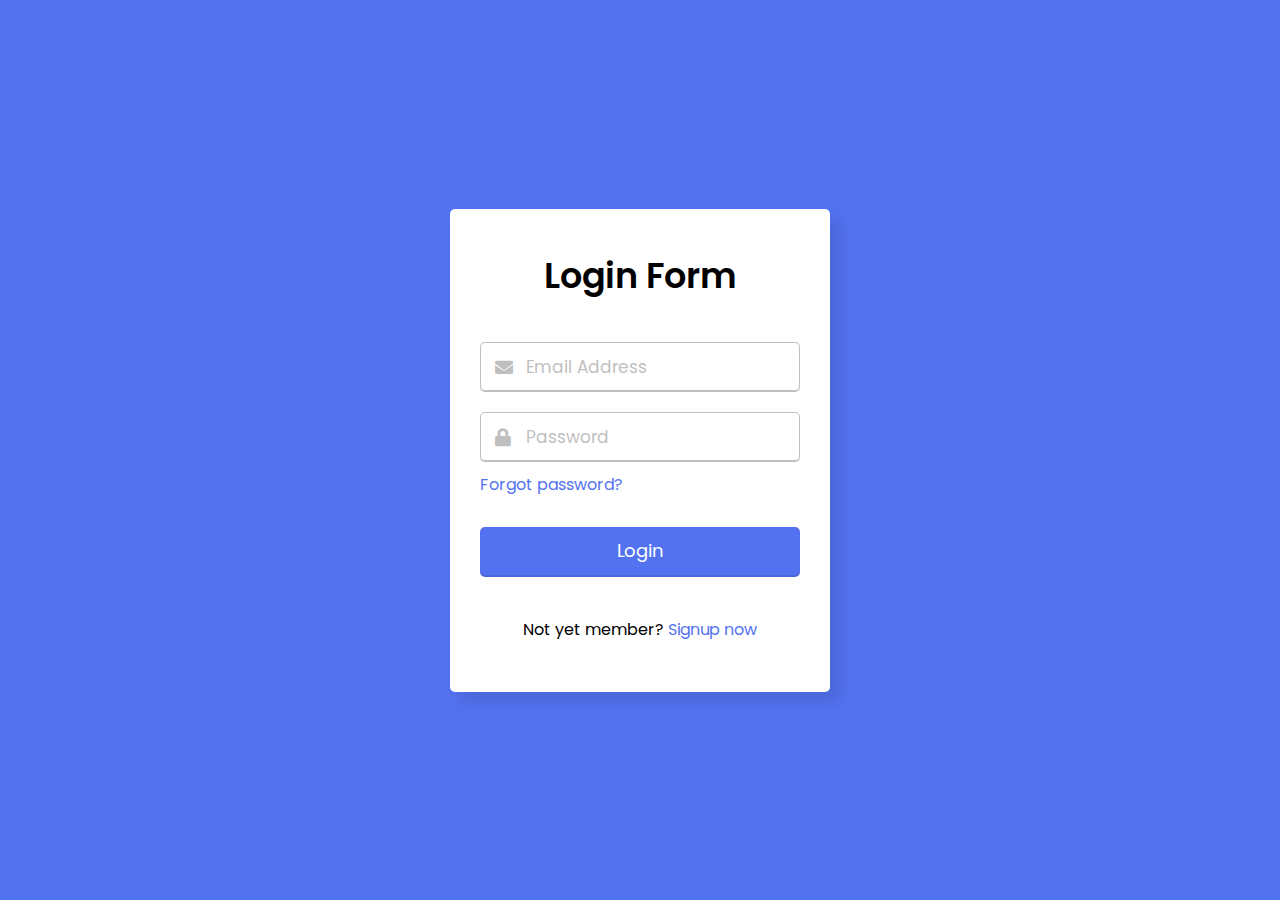
<file: login.html>
<!DOCTYPE html>
<html lang="en">

<head>
    <meta charset="UTF-8">
    <meta name="viewport" content="width=device-width, initial-scale=1.0">
    <title>Login</title>
    <style>
        @import url('https://fonts.googleapis.com/css2?family=Poppins:wght@400;500;600&display=swap');

        * {
            margin: 0;
            padding: 0;
            box-sizing: border-box;
            font-family: "Poppins", sans-serif;
        }

        body {
            width: 100%;
            height: 100vh;
            display: flex;
            align-items: center;
            justify-content: center;
            background: #5372F0;
        }

        ::selection {
            color: #fff;
            background: #5372F0;
        }

        .wrapper {
            width: 380px;
            padding: 40px 30px 50px 30px;
            background: #fff;
            border-radius: 5px;
            text-align: center;
            box-shadow: 10px 10px 15px rgba(0, 0, 0, 0.1);
        }

        .wrapper header {
            font-size: 35px;
            font-weight: 600;
        }

        .wrapper form {
            margin: 40px 0;
        }

        form .field {
            width: 100%;
            margin-bottom: 20px;
        }

        form .field.shake {
            animation: shake 0.3s ease-in-out;
        }

        @keyframes shake {

            0%,
            100% {
                margin-left: 0px;
            }

            20%,
            80% {
                margin-left: -12px;
            }

            40%,
            60% {
                margin-left: 12px;
            }
        }

        form .field .input-area {
            height: 50px;
            width: 100%;
            position: relative;
        }

        form input {
            width: 100%;
            height: 100%;
            outline: none;
            padding: 0 45px;
            font-size: 18px;
            background: none;
            caret-color: #5372F0;
            border-radius: 5px;
            border: 1px solid #bfbfbf;
            border-bottom-width: 2px;
            transition: all 0.2s ease;
        }

        form .field input:focus,
        form .field.valid input {
            border-color: #5372F0;
        }

        form .field.shake input,
        form .field.error input {
            border-color: #dc3545;
        }

        .field .input-area i {
            position: absolute;
            top: 50%;
            font-size: 18px;
            pointer-events: none;
            transform: translateY(-50%);
        }

        .input-area .icon {
            left: 15px;
            color: #bfbfbf;
            transition: color 0.2s ease;
        }

        .input-area .error-icon {
            right: 15px;
            color: #dc3545;
        }

        form input:focus~.icon,
        form .field.valid .icon {
            color: #5372F0;
        }

        form .field.shake input:focus~.icon,
        form .field.error input:focus~.icon {
            color: #bfbfbf;
        }

        form input::placeholder {
            color: #bfbfbf;
            font-size: 17px;
        }

        form .field .error-txt {
            color: #dc3545;
            text-align: left;
            margin-top: 5px;
        }

        form .field .error {
            display: none;
        }

        form .field.shake .error,
        form .field.error .error {
            display: block;
        }

        form .pass-txt {
            text-align: left;
            margin-top: -10px;
        }

        .wrapper a {
            color: #5372F0;
            text-decoration: none;
        }

        .wrapper a:hover {
            text-decoration: underline;
        }

        form input[type="submit"] {
            height: 50px;
            margin-top: 30px;
            color: #fff;
            padding: 0;
            border: none;
            background: #5372F0;
            cursor: pointer;
            border-bottom: 2px solid rgba(0, 0, 0, 0.1);
            transition: all 0.3s ease;
        }

        form input[type="submit"]:hover {
            background: #2c52ed;
        }
    </style>
    <link rel="stylesheet" href="https://cdnjs.cloudflare.com/ajax/libs/font-awesome/5.15.3/css/all.min.css" />
</head>

<body>
    <div class="wrapper">
        <header>Login Form</header>
        <form action="/">
            <div class="field email">
                <div class="input-area">
                    <input type="text" placeholder="Email Address">
                    <i class="icon fas fa-envelope"></i>
                    <i class="error error-icon fas fa-exclamation-circle"></i>
                </div>
                <div class="error error-txt">Email can't be blank</div>
            </div>
            <div class="field password">
                <div class="input-area">
                    <input type="password" placeholder="Password">
                    <i class="icon fas fa-lock"></i>
                    <i class="error error-icon fas fa-exclamation-circle"></i>
                </div>
                <div class="error error-txt">Password can't be blank</div>
            </div>
            <div class="pass-txt"><a href="#">Forgot password?</a></div>
            <input type="submit" value="Login">
        </form>
        <div class="sign-txt">Not yet member? <a href="#">Signup now</a></div>
    </div>

    <script>
        const form = document.querySelector("form");
        eField = form.querySelector(".email"),
            eInput = eField.querySelector("input"),
            pField = form.querySelector(".password"),
            pInput = pField.querySelector("input");

        form.onsubmit = (e) => {
            e.preventDefault(); //preventing from form submitting
            //if email and password is blank then add shake class in it else call specified function
            (eInput.value == "") ? eField.classList.add("shake", "error") : checkEmail();
            (pInput.value == "") ? pField.classList.add("shake", "error") : checkPass();

            setTimeout(() => { //remove shake class after 500ms
                eField.classList.remove("shake");
                pField.classList.remove("shake");
            }, 500);

            eInput.onkeyup = () => { checkEmail(); } //calling checkEmail function on email input keyup
            pInput.onkeyup = () => { checkPass(); } //calling checkPassword function on pass input keyup

            function checkEmail() { //checkEmail function
                let pattern = /^[^ ]+@[^ ]+\.[a-z]{2,3}$/; //pattern for validate email
                if (!eInput.value.match(pattern)) { //if pattern not matched then add error and remove valid class
                    eField.classList.add("error");
                    eField.classList.remove("valid");
                    let errorTxt = eField.querySelector(".error-txt");
                    //if email value is not empty then show please enter valid email else show Email can't be blank
                    (eInput.value != "") ? errorTxt.innerText = "Enter a valid email address" : errorTxt.innerText = "Email can't be blank";
                } else { //if pattern matched then remove error and add valid class
                    eField.classList.remove("error");
                    eField.classList.add("valid");
                }
            }

            function checkPass() { //checkPass function
                if (pInput.value == "") { //if pass is empty then add error and remove valid class
                    pField.classList.add("error");
                    pField.classList.remove("valid");
                } else { //if pass is empty then remove error and add valid class
                    pField.classList.remove("error");
                    pField.classList.add("valid");
                }
            }

            //if eField and pField doesn't contains error class that mean user filled details properly
            if (!eField.classList.contains("error") && !pField.classList.contains("error")) {
                window.location.href = form.getAttribute("action"); //redirecting user to the specified url which is inside action attribute of form tag
            }
        }
    </script>

</body>

</html>
</file>
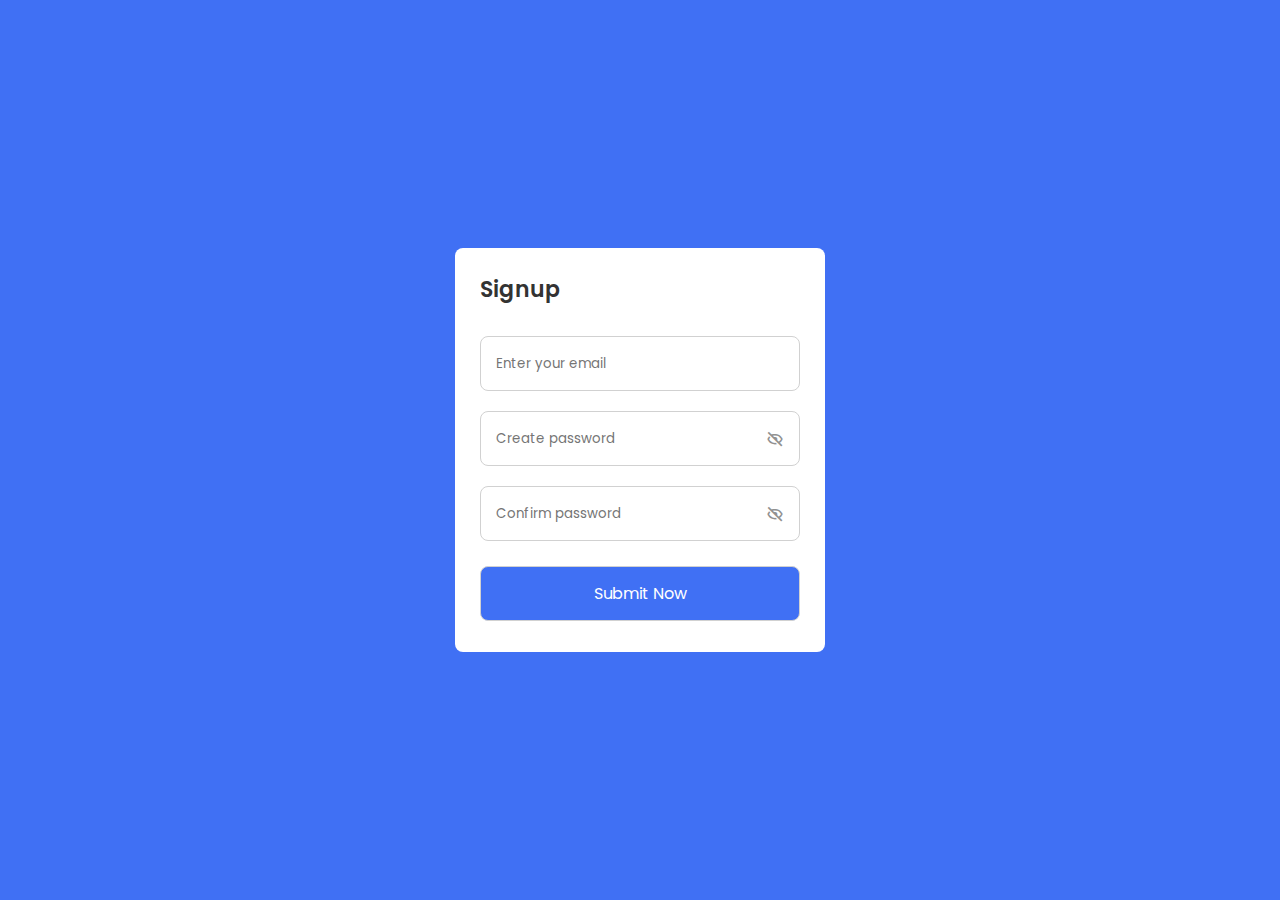
<file: signup.html>
<!DOCTYPE html>
<html lang="en">

<head>
    <meta charset="UTF-8" />
    <meta http-equiv="X-UA-Compatible" content="IE=edge" />
    <meta name="viewport" content="width=device-width, initial-scale=1.0" />
    <title>Signup</title>

    <!-- CSS -->
    <style>
        /* Google Fonts - Poppins */
        @import url("https://fonts.googleapis.com/css2?family=Poppins:wght@300;400;500;600&display=swap");

        * {
            margin: 0;
            padding: 0;
            box-sizing: border-box;
            font-family: "Poppins", sans-serif;
        }

        body {
            min-height: 100vh;
            display: flex;
            align-items: center;
            justify-content: center;
            background: #4070f4;
        }

        .container {
            position: relative;
            max-width: 370px;
            width: 100%;
            padding: 25px;
            border-radius: 8px;
            background-color: #fff;
        }

        .container header {
            font-size: 22px;
            font-weight: 600;
            color: #333;
        }

        .container form {
            margin-top: 30px;
        }

        form .field {
            margin-bottom: 20px;
        }

        form .input-field {
            position: relative;
            height: 55px;
            width: 100%;
        }

        .input-field input {
            height: 100%;
            width: 100%;
            outline: none;
            border: none;
            border-radius: 8px;
            padding: 0 15px;
            border: 1px solid #d1d1d1;
        }

        .invalid input {
            border-color: #d93025;
        }

        .input-field .show-hide {
            position: absolute;
            right: 13px;
            top: 50%;
            transform: translateY(-50%);
            font-size: 18px;
            color: #919191;
            cursor: pointer;
            padding: 3px;
        }

        .field .error {
            display: flex;
            align-items: center;
            margin-top: 6px;
            color: #d93025;
            font-size: 13px;
            display: none;
        }

        .invalid .error {
            display: flex;
        }

        .error .error-icon {
            margin-right: 6px;
            font-size: 15px;
        }

        .create-password .error {
            align-items: flex-start;
        }

        .create-password .error-icon {
            margin-top: 4px;
        }

        .button {
            margin: 25px 0 6px;
        }

        .button input {
            color: #fff;
            font-size: 16px;
            font-weight: 400;
            background-color: #4070f4;
            cursor: pointer;
            transition: all 0.3s ease;
        }

        .button input:hover {
            background-color: #0e4bf1;
        }
    </style>

    <!-- Boxicons CSS -->
    <link href="https://unpkg.com/boxicons@2.1.2/css/boxicons.min.css" rel="stylesheet" />
</head>

<body>
    <div class="container">
        <header>Signup</header>
        <form action="/">
            <div class="field email-field">
                <div class="input-field">
                    <input type="email" placeholder="Enter your email" class="email" />
                </div>
                <span class="error email-error">
                    <i class="bx bx-error-circle error-icon"></i>
                    <p class="error-text">Please enter a valid email</p>
                </span>
            </div>
            <div class="field create-password">
                <div class="input-field">
                    <input type="password" placeholder="Create password" class="password" />
                    <i class="bx bx-hide show-hide"></i>
                </div>
                <span class="error password-error">
                    <i class="bx bx-error-circle error-icon"></i>
                    <p class="error-text">
                        Please enter atleast 8 charatcer with number, symbol, small and
                        capital letter.
                    </p>
                </span>
            </div>
            <div class="field confirm-password">
                <div class="input-field">
                    <input type="password" placeholder="Confirm password" class="cPassword" />
                    <i class="bx bx-hide show-hide"></i>
                </div>
                <span class="error cPassword-error">
                    <i class="bx bx-error-circle error-icon"></i>
                    <p class="error-text">Password don't match</p>
                </span>
            </div>
            <div class="input-field button">
                <input type="submit" value="Submit Now" />
            </div>
        </form>
    </div>

    <!-- JavaScript -->
    <script>
        const form = document.querySelector("form"),
            emailField = form.querySelector(".email-field"),
            emailInput = emailField.querySelector(".email"),
            passField = form.querySelector(".create-password"),
            passInput = passField.querySelector(".password"),
            cPassField = form.querySelector(".confirm-password"),
            cPassInput = cPassField.querySelector(".cPassword");

        // Email Validtion
        function checkEmail() {
            const emaiPattern = /^[^ ]+@[^ ]+\.[a-z]{2,3}$/;
            if (!emailInput.value.match(emaiPattern)) {
                return emailField.classList.add("invalid"); //adding invalid class if email value do not mathced with email pattern
            }
            emailField.classList.remove("invalid"); //removing invalid class if email value matched with emaiPattern
        }

        // Hide and show password
        const eyeIcons = document.querySelectorAll(".show-hide");

        eyeIcons.forEach((eyeIcon) => {
            eyeIcon.addEventListener("click", () => {
                const pInput = eyeIcon.parentElement.querySelector("input"); //getting parent element of eye icon and selecting the password input
                if (pInput.type === "password") {
                    eyeIcon.classList.replace("bx-hide", "bx-show");
                    return (pInput.type = "text");
                }
                eyeIcon.classList.replace("bx-show", "bx-hide");
                pInput.type = "password";
            });
        });

        // Password Validation
        function createPass() {
            const passPattern =
                /^(?=.*[a-z])(?=.*[A-Z])(?=.*\d)(?=.*[@$!%*?&])[A-Za-z\d@$!%*?&]{8,}$/;

            if (!passInput.value.match(passPattern)) {
                return passField.classList.add("invalid"); //adding invalid class if password input value do not match with passPattern
            }
            passField.classList.remove("invalid"); //removing invalid class if password input value matched with passPattern
        }

        // Confirm Password Validtion
        function confirmPass() {
            if (passInput.value !== cPassInput.value || cPassInput.value === "") {
                return cPassField.classList.add("invalid");
            }
            cPassField.classList.remove("invalid");
        }

        // Calling Funtion on Form Sumbit
        form.addEventListener("submit", (e) => {
            e.preventDefault(); //preventing form submitting
            checkEmail();
            createPass();
            confirmPass();

            //calling function on key up
            emailInput.addEventListener("keyup", checkEmail);
            passInput.addEventListener("keyup", createPass);
            cPassInput.addEventListener("keyup", confirmPass);

            if (
                !emailField.classList.contains("invalid") &&
                !passField.classList.contains("invalid") &&
                !cPassField.classList.contains("invalid")
            ) {
                location.href = form.getAttribute("action");
            }
        });
    </script>
</body>

</html>
</file>
